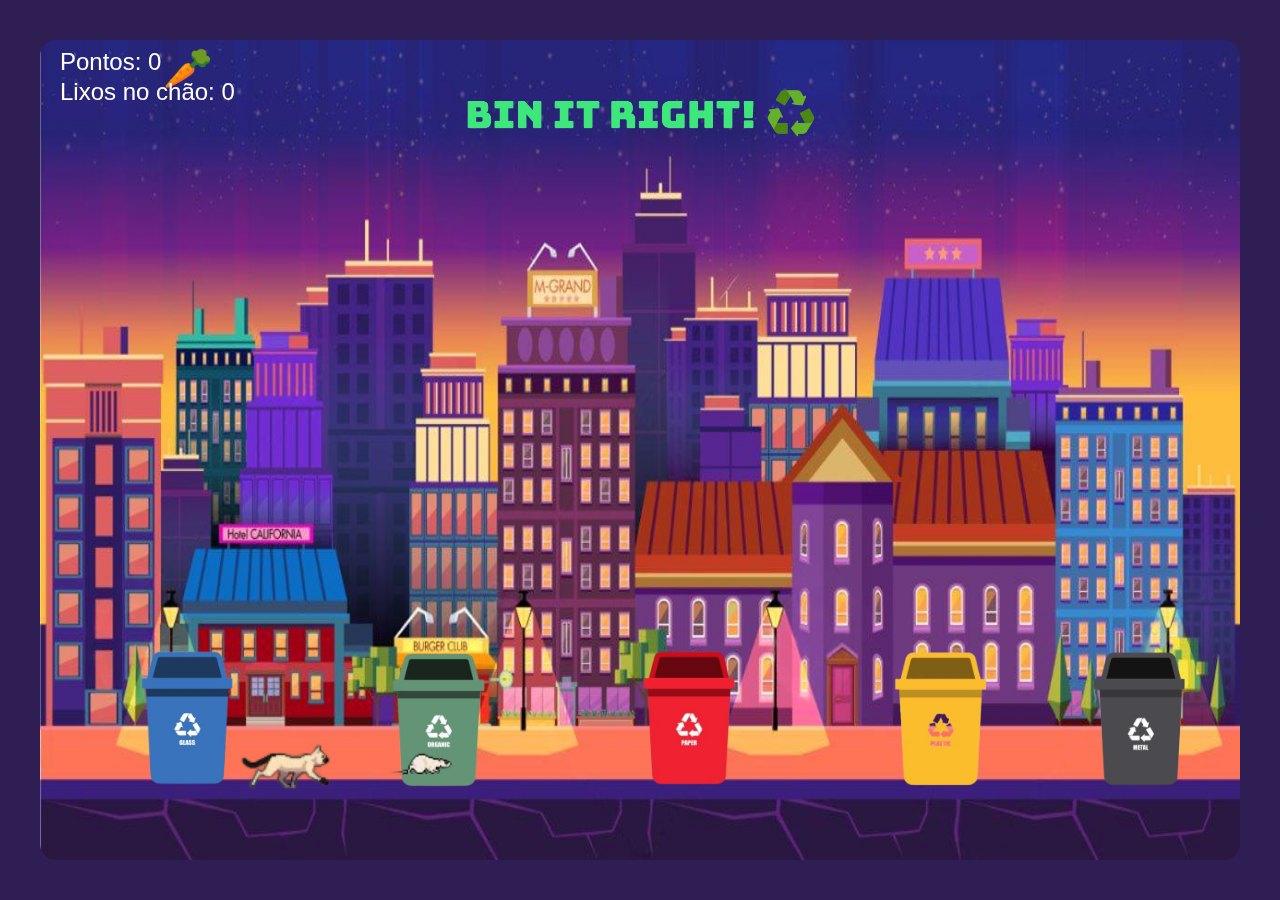
<file: index.html>
<!DOCTYPE html>
<html lang="en">
<head>
    <meta charset="UTF-8">
    <meta name="viewport" content="width=device-width, initial-scale=1.0">
    <link rel="stylesheet" href="style.css">
    <title>Bin It Right!</title>
</head>
<body>
    <img src="/Images/logo.png" alt="logo">
    <canvas id="myCanvas" width="500" height="500"></canvas>
    <script src="script.js"></script>
</body>
</html>
</file>
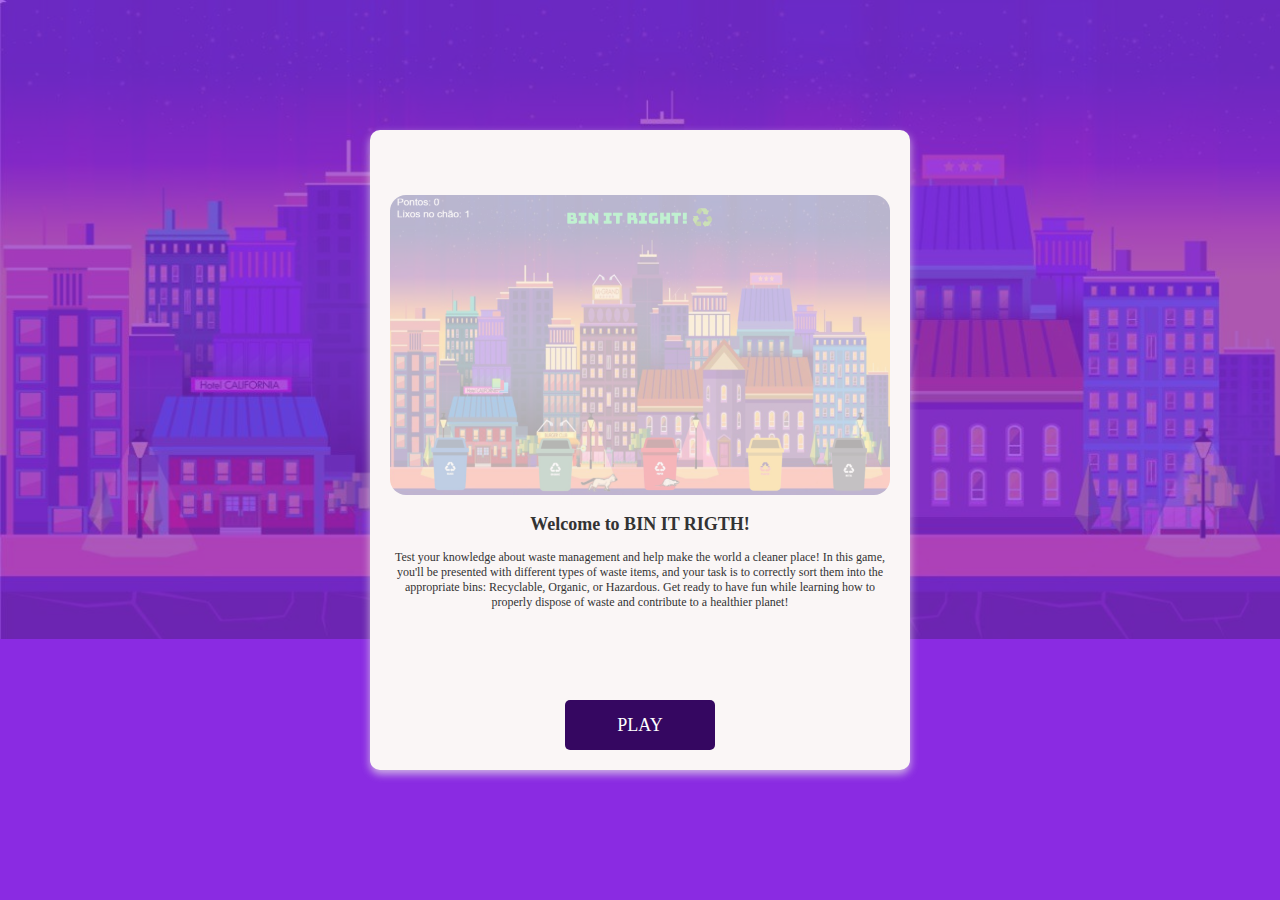
<file: paginaInicial.html>
<!DOCTYPE html>
<html lang="en">
<head>
    <meta charset="UTF-8">
    <meta name="viewport" content="width=device-width, initial-scale=1.0">
    <link rel="stylesheet" href="paginaInicial.css">
    <title>Document</title>
</head>
<body>
    <div>
        <img src="Images/gameBg.jpeg" alt="Logo">
    </div>

<div class="card">
    
    <div class="text-card">
        <img src="/Images/imagem card.png" alt="">
        <h2>Welcome to BIN IT RIGTH!</h2>
        <p>Test your knowledge about waste management and help make the world a cleaner place! In this game, you'll be presented with different types of waste items, and your task is to correctly sort them into the appropriate bins: Recyclable, Organic, or Hazardous. Get ready to have fun while learning how to properly dispose of waste and contribute to a healthier planet!</p>
    </div>
        
    <button class="btn-final">
        <a class="link-btn" href="/index.html">PLAY</a>
    </button>
</div>



    
</body>
</html>
</file>
<file: style.css>
body {
    margin: 0;
    height: 100vh; /* ocupa toda a altura da tela */
    display: flex;
    justify-content: center; /* centraliza horizontalmente */
    align-items: center;    /* centraliza verticalmente */
    background-color: #2E1E54;
  }

    #myCanvas {
        border-radius: 16px;
    }

    img {
        position: absolute;
        top: 10%;
        left: 50%;
        width: 350px;
        transform: translateX(-50%);
        height: auto;
        pointer-events: none;
    }
</file>
<file: paginaInicial.css>
body{
    margin: 0;
    padding: 0;
    font-family: cursive;
    background-color: blueviolet;
}

img{
    imaginposition: absolute;
    width: 100%;
    height: 100%;
    opacity: 0.3;
}

.button-container{
    width: 40px;
    height: 20px;
    background-color: turquoise;
    position: absolute;
    top: 50%;
    left: 50%;
    transform: translate(-50%, -50%);
}

.card{
    width: 500px;
    height: 600px;
    background-color: rgb(250, 246, 246);
    border-radius: 10px;
    box-shadow: 0 4px 8px rgba(237, 239, 228, 0.703);
    position: absolute;
    top: 50%;
    left: 50%;
    transform: translate(-50%, -50%);
    display: flex;
    flex-direction: column;
    justify-content: space-between; /* AFASTAR conteúdo e botão */
    padding: 20px;
}

.btn-final{
    width: 150px;
    height: 50px;
    background-color: rgb(53, 7, 97);
    color: rgb(255, 255, 255);
    border: none;
    border-radius: 5px;
    font-size: 18px;
    cursor: pointer;

    position: fixed;      /* colado ao ecrã */
    bottom: 20px;         /* distância ao fundo */
    left: 50%;            /* centro horizontal */
    transform: translateX(-50%);
}

.btn-final a{
    text-decoration: none;
    color: rgb(255, 255, 255);
    font-family: cursive;
}

.btn-final:hover {
    background-color: rgb(165, 151, 178);
    animation: 0.6s scaleit alternate infinite;
}

.text-card img{
    width: 500px;
    height: 300px;
    margin-top: 5px;
    border-radius: 16px;
}

.text-card {
    flex: 80%; /* Ocupa a maior parte do espaço disponível */
    margin-top: 40px;
    font-size: 12px;
    color: #333;
    overflow-y: auto; /* Adiciona barra de rolagem se o texto for muito longo */
    text-align: center;

}



@keyframes scaleit {
0% {
transform: scale(1);
background-color: salmon;
}
80% {
transform: scale(1);
background-color: royalblue;

}
100% {
transform: scale(2);
}
}
</file>
